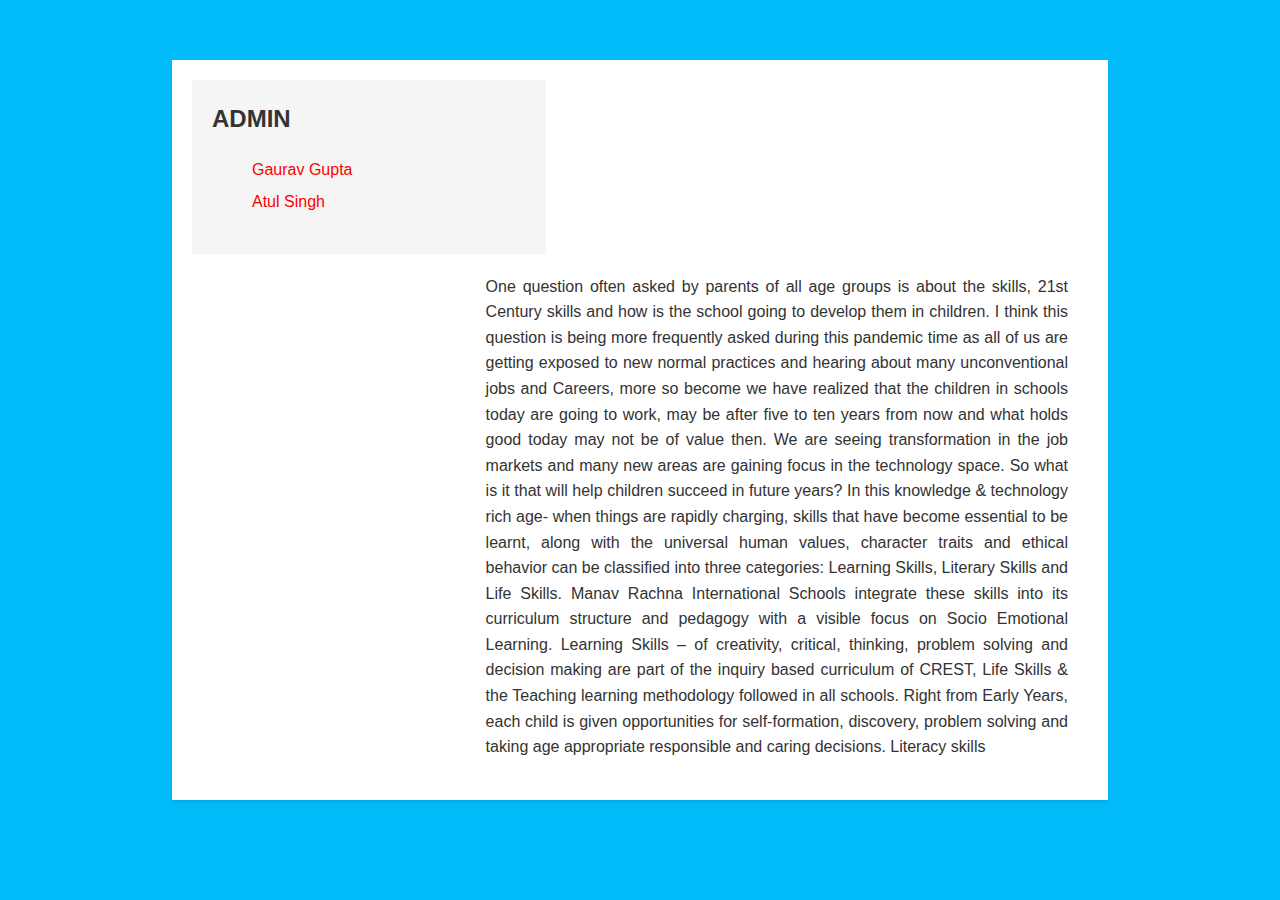
<file: about.html>
<!DOCTYPE html>
<html lang="en">

<head>
    <meta charset="UTF-8">
    <meta http-equiv="X-UA-Compatible" content="IE=edge">
    <meta name="viewport" content="width=<device-width>, initial-scale=1.0">
    <title>Document</title>
    <style>
        @media not all and (orientation: landscape;
        ) {
            body {
                color: rgb(94, 50, 205);
            }
        }
    </style>
    <link rel="stylesheet" href="about.css">
</head>

<body>
    <div id="fluid-wrap">
        <div id="sidebar">
            <h3>ADMIN</h3>
            <ul id="NAV">
                <li><a data-email="GK309914@GMAIL.COM" href="mailto:GK309914@GMAIL.COM">Gaurav Gupta</a></li>
                <li><a data-email="GK309914@GMAIL.COM" href="mailto:GK309914@GMAIL.COM">Atul Singh </a></li>
            </ul>
        </div>
        <div id="main-content">
            <p>One question often asked by parents of all age groups is about the skills, 21st Century skills and how is the school going to develop them in children. I think this question is being more frequently asked during this pandemic time as all of
                us are getting exposed to new normal practices and hearing about many unconventional jobs and Careers, more so become we have realized that the children in schools today are going to work, may be after five to ten years from now and what
                holds good today may not be of value then. We are seeing transformation in the job markets and many new areas are gaining focus in the technology space. So what is it that will help children succeed in future years? In this knowledge &
                technology rich age- when things are rapidly charging, skills that have become essential to be learnt, along with the universal human values, character traits and ethical behavior can be classified into three categories: Learning Skills,
                Literary Skills and Life Skills. Manav Rachna International Schools integrate these skills into its curriculum structure and pedagogy with a visible focus on Socio Emotional Learning. Learning Skills – of creativity, critical, thinking,
                problem solving and decision making are part of the inquiry based curriculum of CREST, Life Skills & the Teaching learning methodology followed in all schools. Right from Early Years, each child is given opportunities for self-formation,
                discovery, problem solving and taking age appropriate responsible and caring decisions. Literacy skills
            </p>
        </div>
    </div>
</body>

</html>
</file>
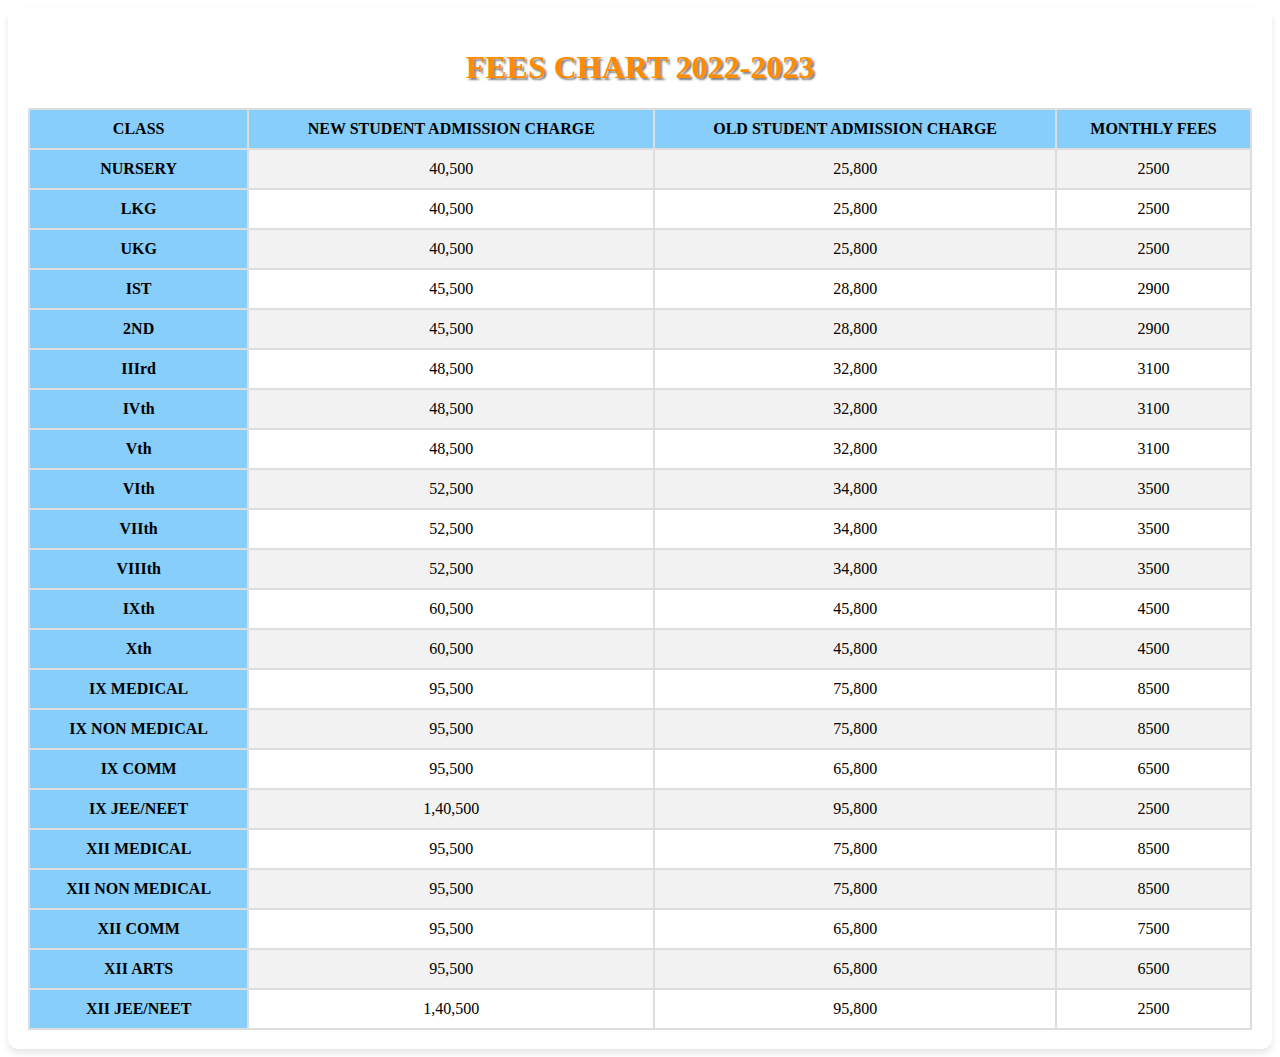
<file: fees.html>
<!DOCTYPE html>
<html lang="en">

<head>
    <meta charset="UTF-8">
    <meta http-equiv="X-UA-Compatible" content="IE=edge">
    <meta name="viewport" content="width=device-width, initial-scale=1.0">
    <title>Document</title>
    <link rel="stylesheet" href="style3.css">
</head>

<body>
    <div class="fees-container">
        <h1>FEES CHART 2022-2023</h1>
        <table class="fees-table">
            <tr>
                <th>CLASS</th>
                <th>NEW STUDENT ADMISSION CHARGE</th>
                <th>OLD STUDENT ADMISSION CHARGE</th>
                <th>MONTHLY FEES</th>
            </tr>
            <tr>
                <th>NURSERY</th>
                <td>40,500</td>
                <td>25,800</td>
                <td>2500</td>
            </tr>
            <tr>
                <th>LKG</th>
                <td>40,500</td>
                <td>25,800</td>
                <td>2500</td>
            </tr>
            <tr>
                <th>UKG</th>
                <td>40,500</td>
                <td>25,800</td>
                <td>2500</td>
            </tr>
            <tr>
                <th>IST</th>
                <td>45,500</td>
                <td>28,800</td>
                <td>2900</td>
            </tr>
            <tr>
                <th>2ND</th>
                <td>45,500</td>
                <td>28,800</td>
                <td>2900</td>
            </tr>
            <tr>
                <th>IIIrd</th>
                <td>48,500</td>
                <td>32,800</td>
                <td>3100</td>
            </tr>
            <tr>
                <th>IVth</th>
                <td>48,500</td>
                <td>32,800</td>
                <td>3100</td>
            </tr>
            <tr>
                <th>Vth</th>
                <td>48,500</td>
                <td>32,800</td>
                <td>3100</td>
            </tr>
            <tr>
                <th>VIth</th>
                <td>52,500</td>
                <td>34,800</td>
                <td>3500</td>
            </tr>
            <tr>
                <th>VIIth</th>
                <td>52,500</td>
                <td>34,800</td>
                <td>3500</td>
            </tr>
            <tr>
                <th>VIIIth</th>
                <td>52,500</td>
                <td>34,800</td>
                <td>3500</td>
            </tr>
            <tr>
                <th>IXth</th>
                <td>60,500</td>
                <td>45,800</td>
                <td>4500</td>
            </tr>
            <tr>
                <th>Xth</th>
                <td>60,500</td>
                <td>45,800</td>
                <td>4500</td>
            </tr>
            <tr>
                <th>IX MEDICAL</th>
                <td>95,500</td>
                <td>75,800</td>
                <td>8500</td>
            </tr>
            <tr>
                <th>IX NON MEDICAL</th>
                <td>95,500</td>
                <td>75,800</td>
                <td>8500</td>
            </tr>
            <tr>
                <th>IX COMM</th>
                <td>95,500</td>
                <td>65,800</td>
                <td>6500</td>
            </tr>
            <tr>
                <th>IX JEE/NEET</th>
                <td>1,40,500</td>
                <td>95,800</td>
                <td>2500</td>
            </tr>
            <tr>
                <th>XII MEDICAL</th>
                <td>95,500</td>
                <td>75,800</td>
                <td>8500</td>
            </tr>
            <tr>
                <th>XII NON MEDICAL</th>
                <td>95,500</td>
                <td>75,800</td>
                <td>8500</td>
            </tr>
            <tr>
                <th>XII COMM</th>
                <td>95,500</td>
                <td>65,800</td>
                <td>7500</td>
            </tr>
            <tr>
                <th>XII ARTS</th>
                <td>95,500</td>
                <td>65,800</td>
                <td>6500</td>
            </tr>
            </tr>
            <tr>
                <th>XII JEE/NEET</th>
                <td>1,40,500</td>
                <td>95,800</td>
                <td>2500</td>
            </tr>
            <tr>

            </tr>

        </table>
    </div>
</body>

</html>
</file>
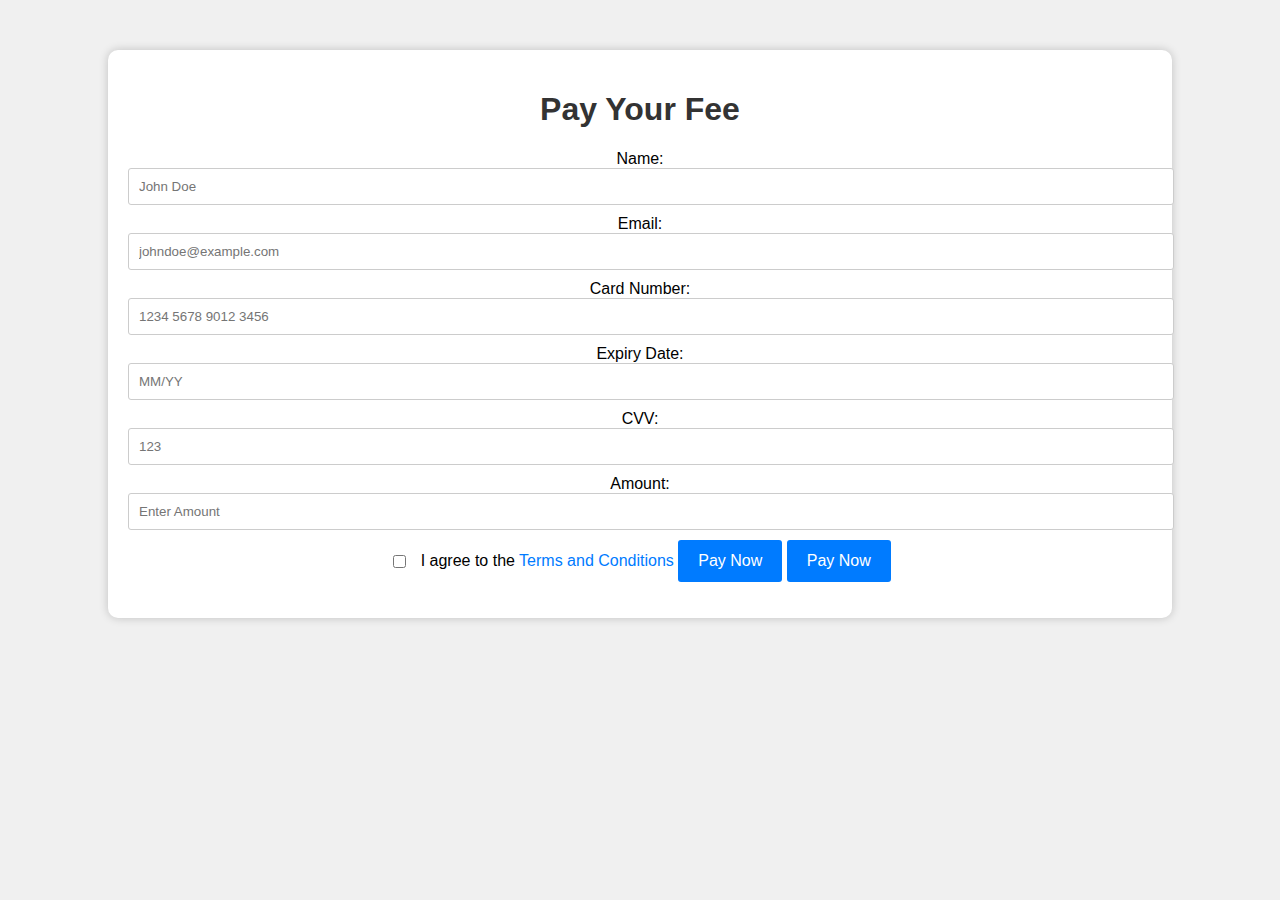
<file: payfee.html>
<!DOCTYPE html>
<html lang="en">

<head>
    <meta charset="UTF-8">
    <meta name="viewport" content="width=device-width, initial-scale=1.0">
    <title>Pay Fee</title>
    <link rel="stylesheet" href="paystyle.css">
</head>

<body>
    <div class="container">
        <h1>Pay Your Fee</h1>

        <!-- User Details -->
        <div class="input-container">
            <label for="name">Name:</label>
            <input type="text" id="name" placeholder="John Doe" required>
        </div>
        <div class="input-container">
            <label for="email">Email:</label>
            <input type="email" id="email" placeholder="johndoe@example.com" required>
        </div>

        <!-- Payment Information -->
        <div class="input-container">
            <label for="card">Card Number:</label>
            <input type="text" id="card" placeholder="1234 5678 9012 3456" required>
        </div>
        <div class="input-container">
            <label for="expiry">Expiry Date:</label>
            <input type="text" id="expiry" placeholder="MM/YY" required>
        </div>
        <div class="input-container">
            <label for="cvv">CVV:</label>
            <input type="text" id="cvv" placeholder="123" required>
        </div>

        <!-- Payment Amount -->
        <div class="input-container">
            <label for="amount">Amount:</label>
            <input type="text" id="amount" placeholder="Enter Amount" required>
        </div>
        <input type="checkbox" id="agreeTerms" required>
        <label for="agreeTerms">I agree to the <a href="/terms-and-conditions">Terms and Conditions</a></label>

        <button id="payButton">Pay Now</button>

        <button id="payButton">Pay Now</button>

        <!-- Display a message after payment -->
        <p id="paymentStatus"></p>
    </div>

    <script src="payment.js"></script>
</body>

</html>
</file>
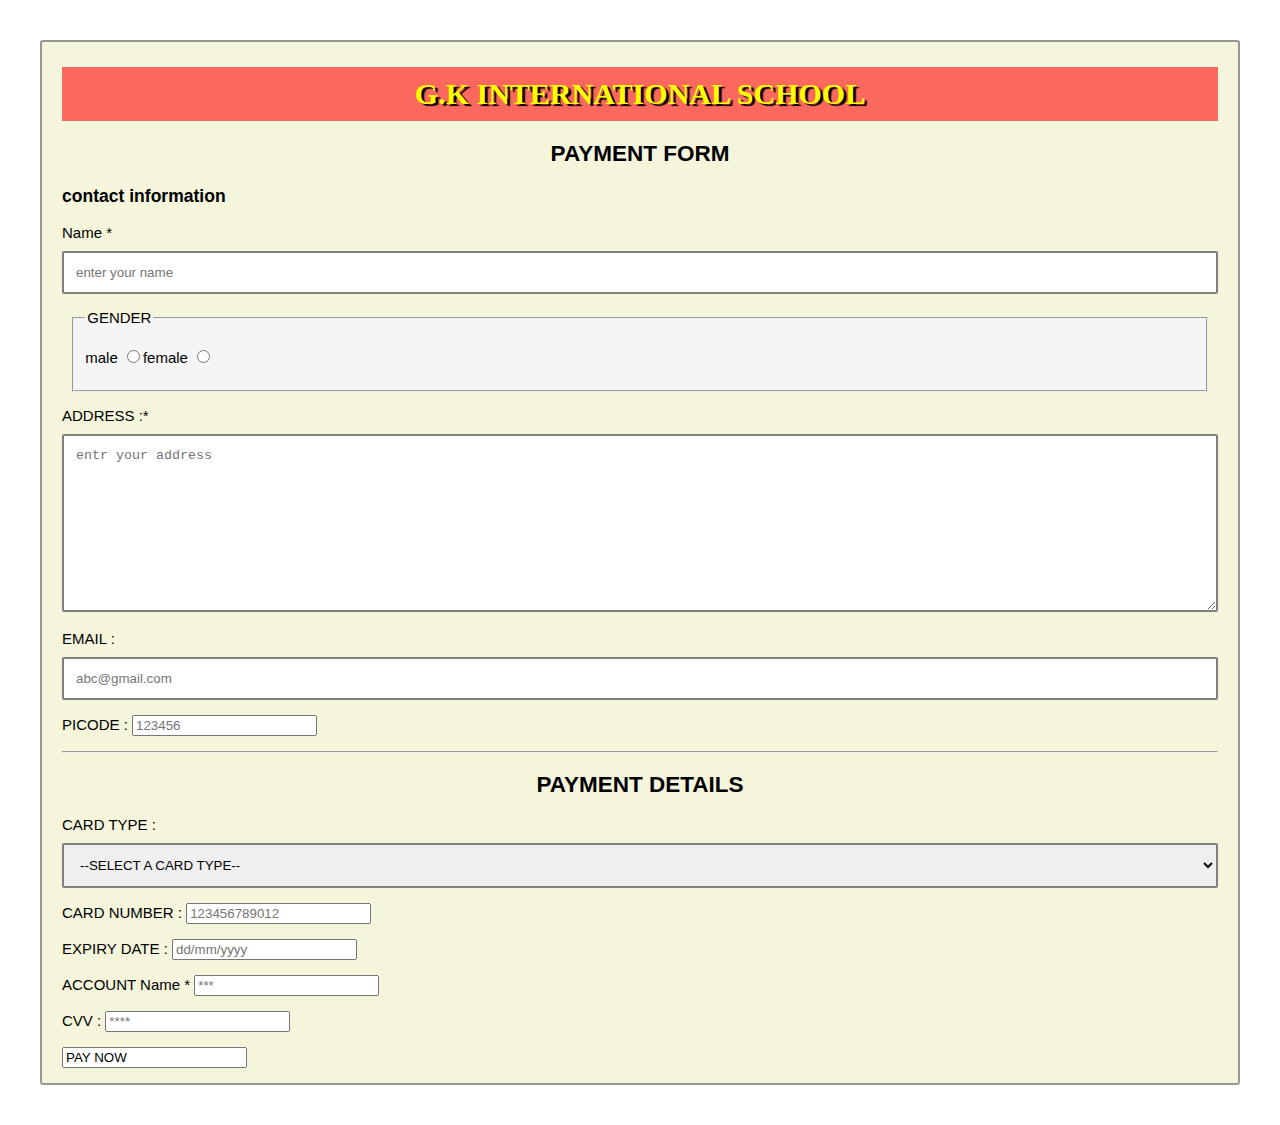
<file: payment.html>
<!DOCTYPE html>
<html lang="en">

<head>
    <meta charset="UTF-8">
    <meta http-equiv="X-UA-Compatible" content="IE=edge">
    <meta name="viewport" content="width=device-width, initial-scale=1.0">
    <title>payment

    </title>
    <link rel="stylesheet" href="stylepayment.css">
</head>

<body>

    <div class="container">
        <h1>G.K INTERNATIONAL SCHOOL</h1>
        <H2> PAYMENT FORM </H2>
        <h3>contact information </h3>
        <p> Name * <input type="text" name="name" required placeholder="enter your name"></p>
        <fieldset>
            <legend>GENDER</legend>
            <p> male <input type="radio" name="gender" id="male">female <input type="radio" name="gender" id="female"></p>
        </fieldset>
        <P> ADDRESS :*
            <TEXTAREA NAME="ADDRESS" ID="ADDRESS" ROWS="10" COLS="10" placeholder="entr your address"></TEXTAREA>
        </P>
        <P> EMAIL :
            <INPUT TYPE="EMAIL" NAME="EMAIL ID=" EMAIL " placeholder="abc@gmail.com "></P>
    <P>PICODE : <input type="NUMBER " name="PINCODE " ID="PICODE " placeholder="123456 "></P>
    <HR>
        <H2>PAYMENT DETAILS</H2>
        <P>CARD TYPE :
            <SELECT NAME="CARD_TYPE " ID ="CARD_TYPE ">
                <OPTION VALUE=" " >--SELECT A CARD TYPE--</OPTION>
                <OPTION VALUE="RUPAY " >RUPAY</OPTION>
                <OPTION VALUE="VISA " >VISA</OPTION>
                <OPTION VALUE="HOME.HTML ">MASTER CARD</OPTION>
            </SELECT>
        </P>
        <P>CARD NUMBER : <input type="NUMBER " name="CARD NUMBER " ID="CARD NUMBER " placeholder="123456789012 "></P>
        <P>EXPIRY DATE : <input type="DATE " name="EXP DATE " ID="EXP DATE " placeholder="dd/mm/yyyy "></P>
        <p>  ACCOUNT Name * <input type ="text "name =" A name " required placeholder="*** "></p> 
        <P>CVV : <input type="PASSWORD " name="CVV " ID="CVV " placeholder="**** "></P>

        <INPUT TYPE="submit " VALUE="PAY NOW ">
        </div>
</body>
</html>
</file>
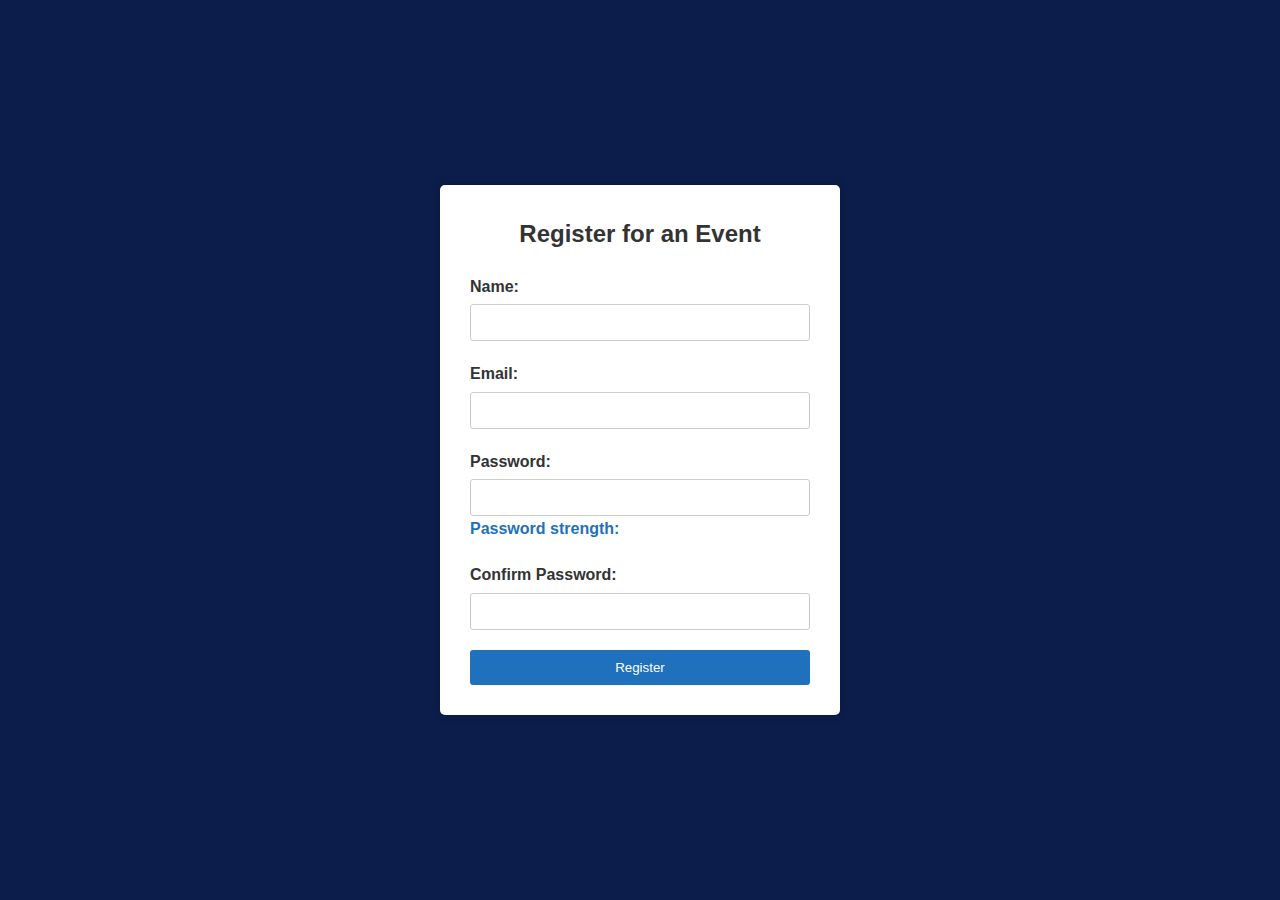
<file: registration.html>
<!DOCTYPE html>
<html lang="en">

<head>
    <meta charset="UTF-8">
    <meta name="viewport" content="width=device-width, initial-scale=1.0">
    <title>Registration Page</title>
    <link rel="stylesheet" href="registrationstyle.css">
</head>

<body>
    <div class="container">
        <h1>Register for an Event</h1>
        <form id="registration-form" method="post">


            <div class="form-group">
                <label for="username">Name:</label>
                <input type="text" id="username" name="username" required>
            </div>
            <div class="form-group">
                <label for="email">Email:</label>
                <input type="email" id="email" name="email" required>
            </div>
            <div class="form-group">
                <label for="password">Password:</label>
                <input type="password" id="password" name="password" required>
                <span id="password-strength" class="password-strength">Password strength: <span></span></span>
            </div>
            <div class="form-group">
                <label for="confirm-password">Confirm Password:</label>
                <input type="password" id="confirm-password" name="confirm-password" required>
            </div>
            <button type="submit">Register</button>
        </form>
    </div>
    <script src="script.js"></script>
</body>

</html>
</file>
<file: about.css>
/* @media all and (min-width:1001px){
#sidebar ul li a:after {
    content:"("attr(data-email)")";
    font-size: 11px;
    font-style: italic;
    color: grey;
}
}
#main-content
{
    width: 65%;
    float: right;
}

@media all and (max-width:1000px)and (min-width:520px)
{
#sidebar ul li a:before{
    content:"Email:";
    font-style: italic;
    color: brown;
}

}
@media all and (max-width:699px)and (min-width:700px),(min-width:1151px)
{
#sidebar ul li a{

padding-left: 21px;
    background: url("C:\Users\HP\OneDrive\Desktop\web d\download.jpg") left center no-repeat ;
}

}
#sidebar
{
    width: 35%;
    float: left;
}
#sidebar ul {
    list-style: none;
}
#sidebar ul li a {

    color: red;
    text-decoration: none;
    padding: 3px 0;
    display: block;
}
p{
    margin: 0 0 20px 0;
    display: block;
}
#fluid-wrap
{
    width: 70%;
    margin: 60px auto;
    padding: 20px;
    overflow: hidden;
    background: gainsboro;
} */


/* Hover effect for links */


/* Reset some default styles */

body,
h1,
h2,
h3,
p {
    margin: 0;
    padding: 0;
}


/* General styles */

body {
    font-family: Arial, sans-serif;
    font-size: 16px;
    line-height: 1.6;
    background-color: #02bcfa;
    color: #333;
    text-align: justify;
    margin: 0;
}

#fluid-wrap {
    width: 70%;
    margin: 60px auto;
    padding: 20px;
    overflow: hidden;
    background: #fff;
    box-shadow: 0 2px 4px rgba(0, 0, 0, 0.1);
}


/* Header styles */

#sidebar {
    width: 35%;
    float: left;
    background-color: #f5f5f5;
    padding: 20px;
    color: #000;
}

#main-content {
    width: 65%;
    float: right;
    padding: 20px;
}

#sidebar ul {
    list-style: none;
}

#sidebar ul li a {
    color: #ff0000;
    text-decoration: none;
    padding: 3px 0;
    display: block;
}


/* Typography styles */

h3 {
    font-size: 24px;
    font-weight: bold;
    color: #333;
}


/* Links styles */

a {
    color: #0077cc;
    text-decoration: none;
    transition: color 0.3s;
}

a:hover {
    color: #0055aa;
}


/* Hover effect for text */

p {
    transition: transform 0.3s ease;
    color: #333;
}

p:hover {
    transform: scale(1.05);
    color: #555;
}
</file>
<file: style3.css>
Copy code body {
    font-family: Arial, sans-serif;
    background-color: #f2f2f2;
    margin: 0;
    padding: 0;
    display: flex;
    justify-content: center;
    align-items: center;
    min-height: 100vh;
}

.fees-container {
    background-color: #fff;
    box-shadow: 0 4px 6px rgba(0, 0, 0, 0.1);
    border-radius: 10px;
    padding: 20px;
    text-align: center;
}

h1 {
    color: #ff8c00;
    text-shadow: 2px 2px 2px rgba(0, 0, 0, 0.5);
}

.fees-table {
    width: 100%;
    border-collapse: collapse;
    margin-top: 20px;
}

.fees-table th,
.fees-table td {
    border: 2px solid #ddd;
    padding: 10px;
}

.fees-table th {
    background-color: #87cefa;
}

.fees-table tr:nth-child(even) {
    background-color: #f2f2f2;
}

.fees-table tr:nth-child(odd) {
    background-color: #fff;
}
</file>
<file: paystyle.css>
body {
    background-color: #f0f0f0;
    font-family: Arial, sans-serif;
    text-align: center;
    margin: 0;
    padding: 0;
}

.container {
    background-color: #fff;
    width: 80%;
    margin: 50px auto;
    padding: 20px;
    border-radius: 10px;
    box-shadow: 0 0 10px rgba(0, 0, 0, 0.2);
}

h1 {
    color: #333;
}

button {
    background-color: #007BFF;
    color: #fff;
    border: none;
    padding: 10px 20px;
    font-size: 16px;
    cursor: pointer;
}

button:hover {
    background-color: #0056b3;
}


/* Add styles for the payment form */

#paymentForm {
    max-width: 400px;
    margin: 0 auto;
    padding: 20px;
    background-color: #fff;
    box-shadow: 0 0 10px rgba(0, 0, 0, 0.1);
    border-radius: 5px;
}


/* Style the input fields */

input[type="text"],
input[type="number"],
input[type="email"] {
    width: 100%;
    padding: 10px;
    margin-bottom: 10px;
    border: 1px solid #ccc;
    border-radius: 3px;
    transition: border-color 0.3s;
}

input[type="text"]:focus,
input[type="number"]:focus,
input[type="email"]:focus {
    border-color: #007bff;
}


/* Style the submit button */

#payButton {
    background-color: #007bff;
    color: #fff;
    border: none;
    border-radius: 3px;
    padding: 12px 20px;
    cursor: pointer;
    transition: background-color 0.3s;
}

#payButton:hover {
    background-color: #0056b3;
}


/* Add a transition to the checkbox */

input[type="checkbox"] {
    margin-right: 10px;
    vertical-align: middle;
    transition: transform 0.3s;
}

input[type="checkbox"]:hover {
    transform: scale(1.1);
}


/* Style links */

a {
    color: #007bff;
    text-decoration: none;
    transition: color 0.3s;
}

a:hover {
    color: #0056b3;
}


/* Style the confirmation message */

#confirmationMessage {
    display: none;
    background-color: #4CAF50;
    color: white;
    text-align: center;
    padding: 10px;
    margin-top: 10px;
    border-radius: 5px;
}


/* Add a fade-in effect for the confirmation message */

.confirmation-message-active {
    animation: fade-in 1s ease-in-out;
}

@keyframes fade-in {
    from {
        opacity: 0;
    }
    to {
        opacity: 1;
    }
}
</file>
<file: stylepayment.css>
* {
    box-sizing: border-box;
}

body {
    font-family: Verdana, Geneva, Tahoma, sans-serif;
    margin: 20px 20px;
    font-size: 15px;
    padding: 20px;
}

.container {
    background-color: beige;
    border: 2px solid rgba(128, 128, 128, 0.813);
    border-radius: 3px;
    padding: 5px 20px 15px 20px;
}

input[type="text"],
input[type="password"],
input[type="email"],
input[type="number"],
input[type="date"],
select,
textarea {
    width: 100%;
    padding: 12px;
    border: 2px solid gray;
    border-radius: 2px;
    margin-top: 10PX;
}

h1 {
    text-align: center;
    background-color: rgba(255, 0, 0, 0.571);
    color: yellow;
    padding: 10px 20px;
    text-shadow: 3px 2px 1px black;
    font-family: cursive;
}

h2 {
    text-align: center;
}

fieldset {
    background-color: whitesmoke;
    margin: 10px;
}

input[type="submit"] {
    background-color: green;
    width: 100%;
}
</file>
<file: registrationstyle.css>
* {
    margin: 0;
    padding: 0;
    box-sizing: border-box;
}


/* Apply background and text styles */

body {
    font-family: Arial, sans-serif;
    background-color: #0c1d4b;
    ;
    color: #333;
    line-height: 1.6;
    display: flex;
    align-items: center;
    justify-content: center;
    min-height: 100vh;
    margin: 0;
}

.container {
    background-color: #ffffff;
    border-radius: 5px;
    padding: 30px;
    box-shadow: 0 0 10px rgba(0, 0, 0, 0.2);
    width: 100%;
    max-width: 400px;
}

h1 {
    font-size: 24px;
    margin-bottom: 20px;
    text-align: center;
}


/* Apply styles to form elements */

.form-group {
    margin-bottom: 20px;
}

label {
    display: block;
    font-weight: bold;
    margin-bottom: 5px;
}

input[type="text"],
input[type="email"],
input[type="password"] {
    width: 100%;
    padding: 10px;
    border: 1px solid #ccc;
    border-radius: 3px;
}

.password-strength {
    color: #1f71be;
    font-weight: bold;
    margin-top: 5px;
    text-align: center;
}

.password-strength span {
    color: #555;
}

button[type="submit"] {
    background-color: #1f71be;
    color: #fff;
    border: none;
    border-radius: 3px;
    padding: 10px 15px;
    cursor: pointer;
    width: 100%;
    transition: background-color 0.3s, transform 0.2s;
}

button[type="submit"]:hover {
    background-color: #0f6dcb;
    transform: scale(1.05);
}


/* Add CSS animation for the form elements */

@keyframes fadeInUp {
    from {
        transform: translateY(20px);
        opacity: 0;
    }
    to {
        transform: translateY(0);
        opacity: 1;
    }
}

.form-group,
.password-strength,
button[type="submit"] {
    animation: fadeInUp 0.5s ease-in-out;
}


/* Media Queries for Responsive Design */

@media (max-width: 768px) {
    body {
        align-items: flex-start;
    }
    .container {
        margin: 20px;
    }
    button[type="submit"] {
        padding: 12px;
    }
}
</file>
